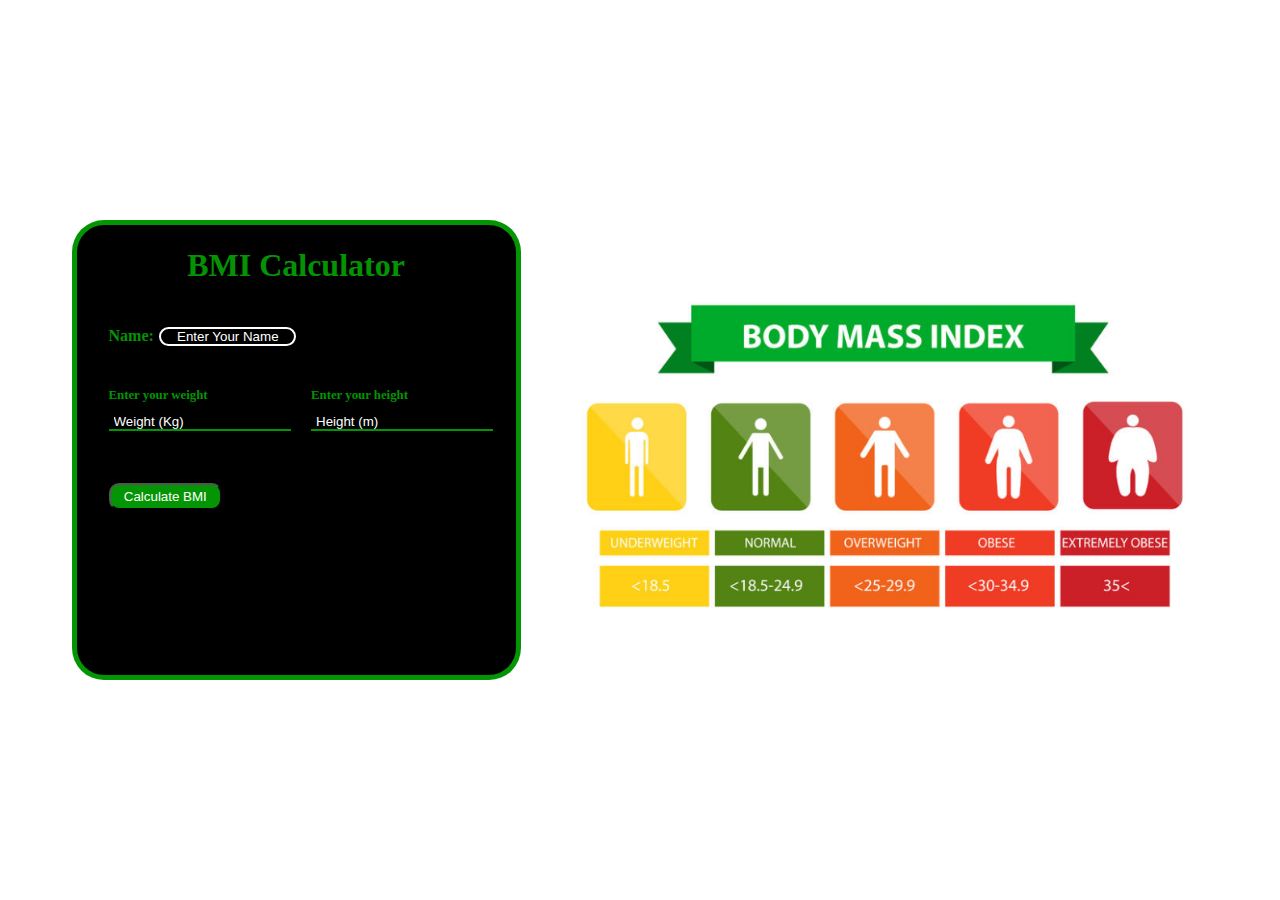
<file: bmi-calculator/public/index.html>
<!DOCTYPE html>
<html lang="en">
  <head>
    <meta charset="UTF-8" />
    <meta
      name="viewport"
      content="width=device-width, initial-scale=1.0"
      shrink-to-fit="no"
    />
    <title>BMI-Calculator</title>
  </head>
  <link rel="stylesheet" href="../src/style.css" />
  <body>
    <div class="container" id="container">
      <h1 id="heading">BMI Calculator</h1>
      <form action="" name="bmi-form">
        <div class="name-container" id="name-container">
          <p>Name:</p>
          <input
            type="text"
            name="Name"
            id="Name"
            placeholder="Enter Your Name"
            required
            autocomplete="on"
          />
        </div>
        <div id="data-container">
          <div id="weight-div" class="data-subcontainer">
            <p>Enter your weight</p>
            <input
              type="text"
              name="weight"
              id="weight"
              placeholder="Weight (Kg)"
              required
            />
          </div>
          <div id="height-div" class="data-subcontainer">
            <p>Enter your height</p>
            <input
              type="text"
              name="height"
              id="height"
              placeholder="Height (m)"
              required
            />
          </div>
        </div>
        <button type="submit" id="subBtn">Calculate BMI</button>
      </form>
      <div id="output-container">
        <p id="loading"></p>
        <p id="output"></p>
      </div>
    </div>
    <div id="bmi-index-container">
      <img src="./assets/BMI-index.png" alt="BMI-index image" />
    </div>

    <script src="../src/script.js"></script>
  </body>
</html>
</file>
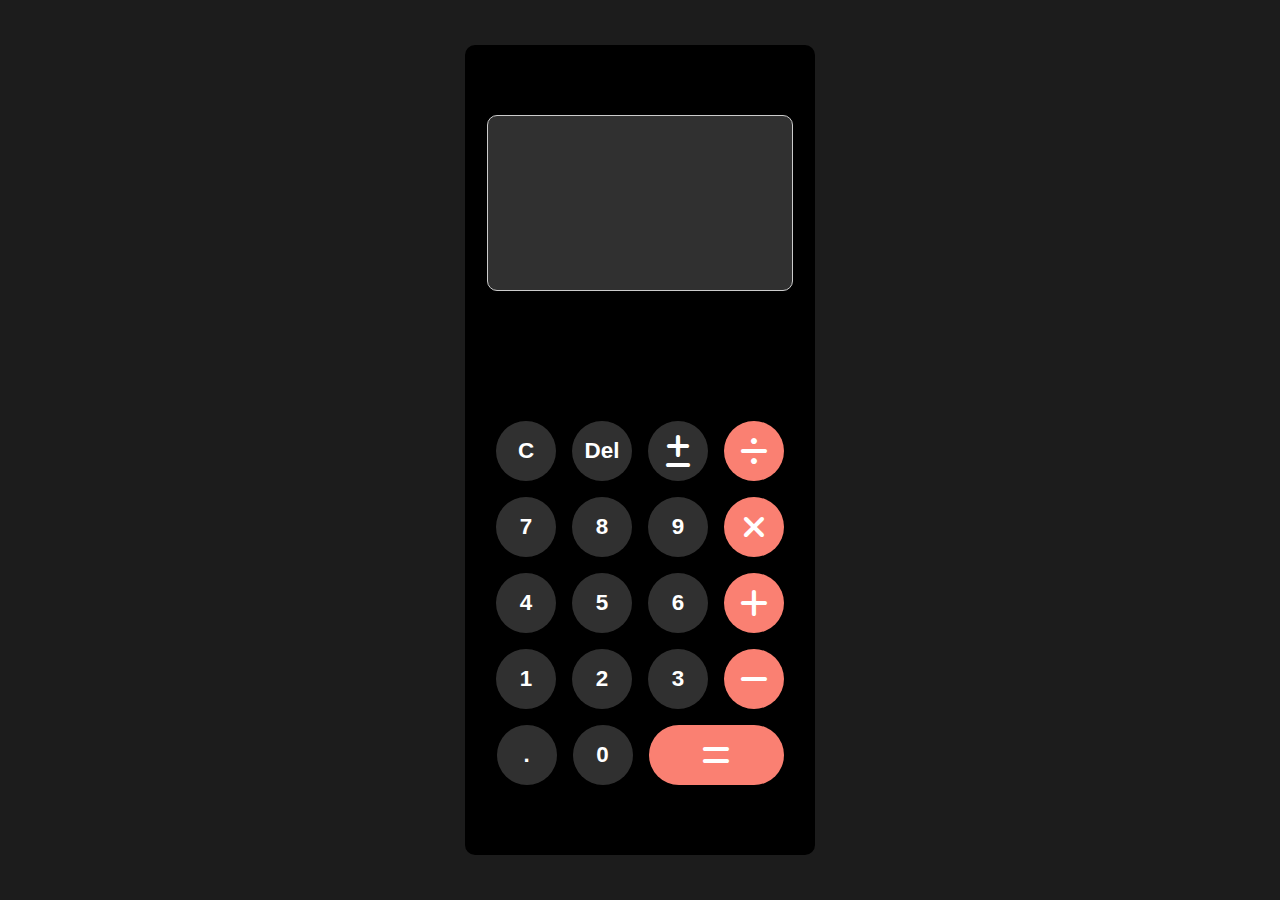
<file: Calculator/public/index.html>
<!DOCTYPE html>
<html lang="en">
  <head>
    <meta charset="UTF-8" />
    <meta name="viewport" content="width=device-width, initial-scale=1.0" />
    <title>calculator</title>
    <link rel="stylesheet" href="../src/style.css" />
    <link rel="icon" href="../public/assets/Calculator Favicon.png">
    <link
      rel="stylesheet"
      href="https://cdnjs.cloudflare.com/ajax/libs/font-awesome/6.6.0/css/all.min.css"
    />
  </head>
  <body>
    <div class="calculator-container">
      <div id="screen">
        <p></p>
        <p></p>
      </div>
      <div id="keypad">
        <button class="keys">C</button>
        <button class="keys">Del</button>
        <button class="keys">
          <i class="fa-solid fa-plus-minus"></i>
        </button>
        <button class="keys operations">
          <i class="fa-solid fa-divide" id="/"></i>
        </button>
        <button class="keys">7</button>
        <button class="keys">8</button>
        <button class="keys">9</button>
        <button class="keys operations">
          <i class="fa-solid fa-xmark" id="*"></i>
        </button>
        <button class="keys">4</button>
        <button class="keys">5</button>
        <button class="keys">6</button>
        <button class="keys operations">
          <i class="fa-solid fa-plus" id="+"></i>
        </button>
        <button class="keys">1</button>
        <button class="keys">2</button>
        <button class="keys">3</button>
        <button class="keys operations">
          <i class="fa-solid fa-minus" id="-"></i>
        </button>
        <button class="keys">.</button>
        <button class="keys">0</button>
        <button class="keys operations key-width">
          <i class="fa-solid fa-equals" id="="></i>
        </button>
      </div>
    </div>
    <script src="../src/script.js"></script>
  </body>
</html>
</file>
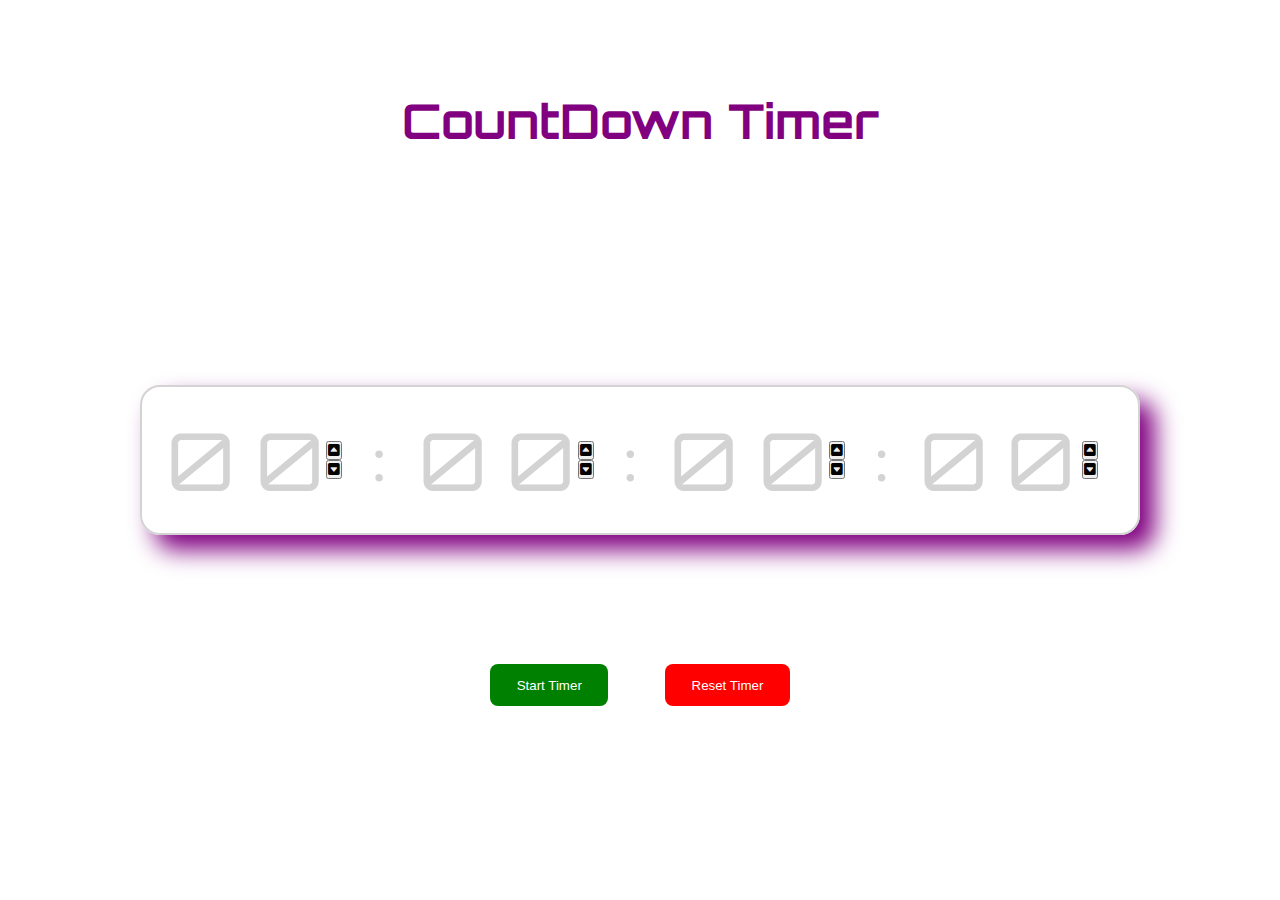
<file: countdown-timer/public/index.html>
<!DOCTYPE html>
<html lang="en">
  <head>
    <meta charset="UTF-8" />
    <meta name="viewport" content="width=device-width, initial-scale=1.0" />
    <title>CountDown Timer</title>
    <link rel="stylesheet" href="../src/style.css" />
    <link
      rel="stylesheet"
      href="https://cdnjs.cloudflare.com/ajax/libs/font-awesome/6.6.0/css/all.min.css"
    />
    <link rel="preconnect" href="https://fonts.googleapis.com" />
    <link rel="preconnect" href="https://fonts.gstatic.com" crossorigin />
    <link
      href="https://fonts.googleapis.com/css2?family=Orbitron:wght@400..900&display=swap"
      rel="stylesheet"
    />
  </head>
  <body>
    <div id="heading-container">
      <h1>CountDown Timer</h1>
    </div>

    <div id="timer-container">
      <div id="inner-container">
        <div id="day-container" class="sub-container">
          <div class="time-box">
            <p>0</p>
          </div>
          <div class="time-box">
            <p>0</p>
          </div>
          <div class="modify-container">
            <button><i class="fa-solid fa-square-caret-up up"></i></button>
            <button><i class="fa-solid fa-square-caret-down down"></i></button>
          </div>
          <p class="seperator">:</p>
        </div>
        <div id="hour-container" class="sub-container">
          <div class="time-box">
            <p>0</p>
          </div>
          <div class="time-box">
            <p>0</p>
          </div>
          <div class="modify-container">
            <button><i class="fa-solid fa-square-caret-up up"></i></button>
            <button><i class="fa-solid fa-square-caret-down down"></i></button>
          </div>
          <p class="seperator">:</p>
        </div>
        <div id="minute-container" class="sub-container">
          <div class="time-box">
            <p>0</p>
          </div>
          <div class="time-box">
            <p>0</p>
          </div>
          <div class="modify-container">
            <button><i class="fa-solid fa-square-caret-up up"></i></button>
            <button><i class="fa-solid fa-square-caret-down down"></i></button>
          </div>
          <p class="seperator">:</p>
        </div>
        <div id="seconds-container" class="sub-container">
          <div class="time-box">
            <p>0</p>
          </div>
          <div class="time-box">
            <p>0</p>
          </div>
          <div class="modify-container">
            <button><i class="fa-solid fa-square-caret-up up"></i></button>
            <button><i class="fa-solid fa-square-caret-down down"></i></button>
          </div>
        </div>
      </div>
    </div>

    <div id="btn-container">
      <button id="start">Start Timer</button>
      <button id="reset">Reset Timer</button>
    </div>

    <script src="../src/script.js"></script>
  </body>
</html>
</file>
<file: bmi-calculator/src/style.css>
* {
  margin: 0;
  padding: 0;
}

body {
  height: 100%;
  min-height: 100vh;
  width: 100%;
  display: flex;
  /* flex-direction: column; */
  justify-content: center;
  align-items: center;
  /* padding: 2em 0; */
  gap: 3em;
  /* background-color: green; */
  color: rgba(6, 248, 6, 0.6);
}

.container {
  /* max-width: 40%; */
  width: 25%;
  min-width: 375px;
  height: 450px;
  display: flex;
  flex-direction: column;
  justify-content: space-evenly;
  align-items: flex-start;
  border: 5px solid rgba(6, 248, 6, 0.6);
  border-radius: 2em;
  padding: 0 2em;
  background-color: black;
}

form input{
  outline: none;
  border: none;
  background-color: transparent;
}

::placeholder {
  color: white;
  opacity: 1;
}

input:focus{
  color: white;
}

input , textarea{
  color: white;

}

#Name{
  border: 2px solid white;
  border-radius: 20px;
  width: 10em;
  margin-left: 0.4em;
  text-align: center;
}
#name-container p{
  font-weight: bolder;
}
.data-subcontainer p{
  font-size: 0.8rem;
  font-weight: bolder;
}
.data-subcontainer input{
  margin: 0.8em 0;
  padding-left: 5px;
  border-bottom: 2px solid rgba(6, 248, 6, 0.6);
}
h1{
  color: rgba(6, 248, 6, 0.6);
}
#subBtn{
  padding: 0.3em 1em;
  color: white;
  background-color: rgba(6, 248, 6, 0.6);
  border-radius: 10px;
}
#bmi-index-container {
  width: 50%;
  min-width: 200px;
  display: flex;
  align-items: center;
  justify-content: center;
}

#bmi-index-container img {
  width: 100%;
}

form {
  height: 50%;
  width: 100%;
  display: flex;
  flex-direction: column;
  justify-content: space-around;
  align-items: flex-start;
}

h1 {
  align-self: center;
}
#name-container {
  display: flex;
  width: 80%;
}

#data-container {
  width: 90%;
  display: flex;
  justify-content: space-between;
}
#output-container {
  display: flex;
  height: 15%;
  flex-direction: column;
  justify-content: space-between;
  margin-bottom: 2em;
  color: white;
}

.data-subcontainer {
  width: 40%;
}

@media (min-width:451px) and (max-width: 1075px){
  body{
    width: 100%;
    height: 100%;
    display: flex;
    flex-direction: column;
    justify-content: center;
  }
}

@media(min-width:292px) and (max-width: 450px){

  body{
    width: 100%;
    height: 100%;
    display: flex;
    flex-direction: column;
    justify-content: center;
  }
  .container {
    /* max-width: 40%; */
    min-width: 250px;
    height: 450px;
    display: flex;
    flex-direction: column;
    justify-content: space-evenly;
    align-items: flex-start;
    border: 5px solid rgba(6, 248, 6, 0.6);
    border-radius: 2em;
    padding: 0 1em;
    background-color: black;
  }
  #data-container {
    width: 100%;
    display: flex;
    flex-direction: column;
    justify-content: space-between;
    gap: 1em;
  }
  form {
    height: 60%;
    width: 100%;
    display: flex;
    flex-direction: column;
    justify-content: space-around;
    align-items: flex-start;
  }

}

@media(min-width:241px) and (max-width: 291px){

  body{
    width: 100%;
    height: 100%;
    display: flex;
    flex-direction: column;
    justify-content: center;
    margin: 2em 0;
  }
  .container {
    /* max-width: 40%; */
    min-width: 200px;
    height: 450px;
    display: flex;
    flex-direction: column;
    justify-content: space-evenly;
    align-items: flex-start;
    border: 5px solid rgba(6, 248, 6, 0.6);
    border-radius: 2em;
    padding: 0 0.9em;
    background-color: black;
  }
  h1{
    font-size: 0.9rem;
  }
  #name-container{
    font-size: 0.85rem;
  }
  #data-container {
    width: 100%;
    display: flex;
    flex-direction: column;
    justify-content: space-between;
    gap: 1em;
  }
  form {
    height: 60%;
    width: 100%;
    display: flex;
    flex-direction: column;
    justify-content: space-around;
    align-items: flex-start;
  }

}
</file>
<file: Calculator/src/style.css>
* {
  margin: 0;
  padding: 0;
  box-sizing: border-box;
}

body {
  font-size: 16px;
  width: 100%;
  height: 100vh;
  display: flex;
  justify-content: center;
  align-items: center;
  background-color: #1c1c1c;
}

.calculator-container {
  width: 350px;
  height: 90%;
  border: 5px solid black;
  display: flex;
  flex-direction: column;
  justify-content: space-around;
  align-items: center;
  background-color: #000000;
  border-radius: 10px;
}

#screen {
  width: 90%;
  height: 22%;
  border: 5px solid black;
  border-radius: 10px;
  background-color: #303030;
  overflow-x:auto; /* Enable horizontal scrolling */
  white-space:nowrap; /* Prevent line breaks */
  border: 1px solid #ccc; 
  box-sizing: border-box; 
  scrollbar-width: none;
}

#keypad {
  display: flex;
  width: 90%;
  justify-content: center;
  align-items: center;
  flex-wrap: wrap;
  gap: 1em;
}

.keys {
  width: 60px;
  height: 60px;
  border-radius: 50%;
  display: flex;
  justify-content: center;
  align-items: center;
  font-size: 1.4rem;
  font-weight: bold;
  background-color:  #303030;
  color: white;
  border: none;
}

.keys:hover{
  background-color: #575454 ;
  cursor: pointer;
}
.operations{
  background-color: salmon;
}

.operations:hover{
  background-color: lightsalmon;
}
.key-width {
  width: 135px;
  border-radius: 2em;
}

#screen p{
  height: 50%;
  width: 100%;
  display: flex;
  justify-content: flex-end;
  align-items: center;
  text-align: right;
  padding: 0 0.5em;
  font-size: 2rem;
  color: white;
  display: block;
}

i{
  font-size: 2rem;
  width: 60px;
  border-radius: 50%;
}
</file>
<file: countdown-timer/src/style.css>
*{
    padding: 0;
    margin: 0;
    box-sizing: border-box;
}

body{
    font-size: 16px;
    height: 100vh;
    width:100%;
    display: flex;
    align-items: center;
    justify-content: space-evenly;
    flex-direction: column;
    background-color: white;
}

#heading-container{
    position: relative;
    bottom: 3em;
    font-family: "Orbitron", sans-serif;
    font-size: 1.5rem;
    color: purple;
}

#timer-container{
    display: flex;
    width: 90%;
    max-width: 1000px; 
    height: 150px;
    border: 2px double lightgrey ;
    border-radius: 20px;
    box-shadow: 15px 15px 25px  purple;
}
#inner-container{
    display: flex;
    width: 100%;
    justify-content: center;
    align-items:center;
    margin:0 0.9em;
}

.seperator{
    /* margin-right: 20px; */
    font-size: 4rem;
    margin-right: 0.2em;
    color:lightgrey;
}

.sub-container{
    display: flex;
    width: 100%;
    height: 100%;
    justify-content: space-around;
    align-items: center;
}

#seconds-container{
    width:85%;
}
.modify-container{
    display: flex;
    flex-direction: column;
    position: relative;
    right: 0.9em;   
}

.time-box{
    display: flex;
    align-items: center;
    justify-content: center;
    border-radius: 10px;
    height: 70%;
    width: 30%;
    font-size: 5rem;
    font-family: "Orbitron", sans-serif;
    font-weight:100;
    color:lightgrey;
}

#btn-container{
    display: flex;
    /* border: 5px solid black; */
    width: 300px;
    justify-content: space-between;
    position: relative;
    bottom:2em;
}

#btn-container button{
    padding: 1em 2em;
    border-radius: 8px;
    color: white;
    border: none;   
}
#btn-container button:hover{
    cursor: pointer;
    animation: 1s linear slideup;
}
#start{
    background-color: green;
}

#reset{
    background-color: red;
}

@keyframes slideup {
    0%{
        transform: translate(0,0);
    }
    100%{
        transform: translate(0,-10px);

    }
}

@media(min-width: 665px) and (max-width: 742px){
    #timer-container{
        display: flex;
        min-width: 360px;   
        height: 150px;
        border: 2px double lightgrey ;
        border-radius: 20px;
        box-shadow: 15px 15px 25px  purple;
        justify-content: center;
        align-items: center;
    }
    #inner-container{
        display: flex;
        width: 80%;
        justify-content: center;
        align-items:center;
        margin:0 0.9em;
    }
    .time-box{
        display: flex;
        align-items: center;
        justify-content: center;
        /* border: 4px solid black; */
        border-radius: 10px;
        height: 70%;
        width: 50%;
        font-size: 4rem;
        font-family: "Orbitron", sans-serif;
        font-weight:100;
        color:lightgrey;
    }
}

@media(min-width: 451px) and (max-width: 664px){
    #timer-container{
        display: flex;
        min-width: 430px;
        height: 110px;
        border: 2px double lightgrey ;
        border-radius: 20px;
        box-shadow: 15px 15px 25px  purple;
        justify-content: center;
        align-items: center;
    }
    #inner-container{
        display: flex;
        width: 100%;
        justify-content: center;
        align-items:center;
        margin:0 0.9em;
    }
    .seperator{
        /* margin-right: 20px; */
        font-size: 2rem;
        margin-right: 0.2em;
        color:lightgrey;
    }
    .time-box{
        display: flex;
        align-items: center;
        justify-content: center;
        /* border: 4px solid black; */
        border-radius: 10px;
        height: 70%;
        width: 40%;
        font-size: 3rem;
        font-family: "Orbitron", sans-serif;
        font-weight:100;
        color:lightgrey;
    }
    #heading-container{
        position: relative;
        bottom: 3em;
        font-family: "Orbitron", sans-serif;
        font-size: 1.2rem;
        color: purple;
    }
    .modify-container i{
        display: flex;
        flex-direction: column;
        position: relative;
        font-size: 0.6rem;
    }
    #btn-container button{
        padding: 0.8em 1.8em;
        border-radius: 8px;
        color: white;
        border: none;   
    }
}

@media(min-width:311px)and (max-width: 450px){
    #timer-container{
        display: flex;
        min-width: 300px;
        height: 110px;
        border: 2px double lightgrey ;
        border-radius: 20px;
        box-shadow: 15px 15px 25px  purple;
        justify-content: center;
        align-items: center;
    }
    #inner-container{
        display: flex;
        width: 90%;
        justify-content: center;
        align-items:center;
        margin:0 0.9em;
    }
    .seperator{
        /* margin-right: 20px; */
        font-size: 1.5rem;
        color:lightgrey;
    }
    .time-box{
        display: flex;
        align-items: center;
        justify-content: center;
        /* border: 4px solid black; */
        border-radius: 10px;
        height: 70%;
        width: 50%;
        font-size: 2rem;
        font-family: "Orbitron", sans-serif;
        font-weight:100;
        color:lightgrey;
    }
    #heading-container{
        position: relative;
        bottom: 3em;
        font-family: "Orbitron", sans-serif;
        font-size: 1rem;
        color: purple;
    }
    .modify-container button{
        display: flex;
        flex-direction: column;
        position: relative;
        left:6px;
        font-size: 0.5rem;
    }
    .sub-container{
        display: flex;
        width: 100%;
        height: 100%;
        justify-content: center;
        align-items: center;
    }
    #btn-container button{
        padding: 0.5em 1.5em;
        border-radius: 8px;
        color: white;
        border: none;   
    }
}
@media(max-width: 318px){
    #timer-container{
        display: flex;
        width: 250px;
        height: 80px;
        border: 2px double lightgrey ;
        border-radius: 20px;
        box-shadow: 15px 15px 25px  purple;
        justify-content: center;
        align-items: center;
    }
    #inner-container{
        display: flex;
        width: 90%;
        justify-content: center;
        align-items:center;
        margin:0 0.9em;
    }
    .seperator{
        /* margin-right: 20px; */
        font-size: 1.5rem;
        margin-right: 0.1em;
        color:lightgrey;
    }
    .time-box{
        display: flex;
        align-items: center;
        justify-content: center;
        /* border: 4px solid black; */
        border-radius: 10px;
        height: 70%;
        width: 30%;
        font-size: 1.6rem;
        font-family: "Orbitron", sans-serif;
        font-weight:100;
        color:lightgrey;
    }
    #heading-container{
        position: relative;
        bottom: 3em;
        font-family: "Orbitron", sans-serif;
        font-size: 0.6rem;
        color: purple;
    }
    .modify-container button{
        display: flex;
        flex-direction: column;
        position: relative;
        left:10px;
        font-size: 0.2rem;
    }
    .sub-container{
        display: flex;
        width: 100%;
        height: 100%;
        justify-content: center;
        align-items: center;
    }
    #btn-container{
        width: 60%;
    }
    #btn-container button{
        padding: 0.2em 0.4em;
        border-radius: 8px;
        color: white;
        border: none;   
    }
}
</file>
